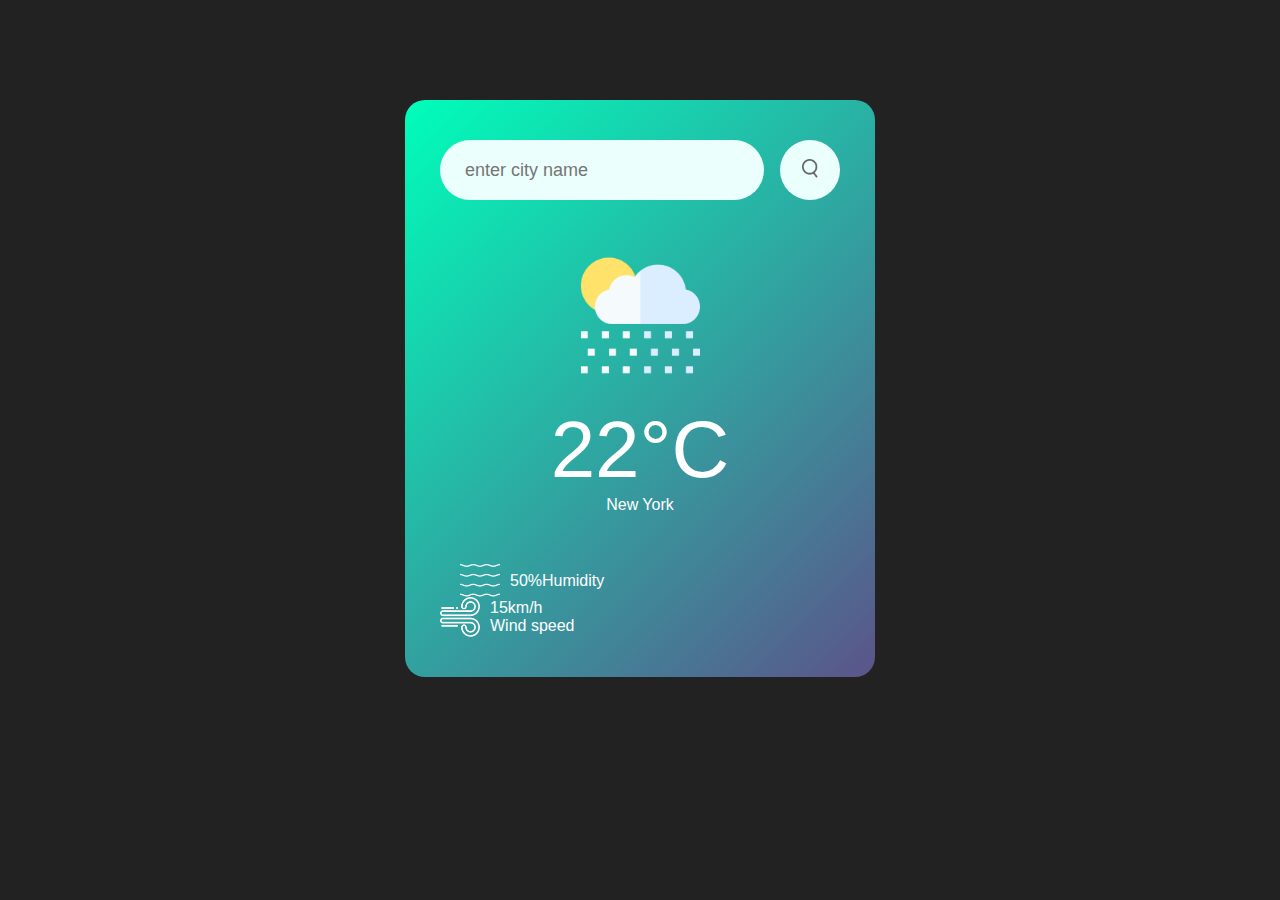
<file: index.html>
<!DOCTYPE html>
<html lang="en">

<head>
    <meta charset="UTF-8">
    <meta name="viewport" content="width=device-width, initial-scale=1.0">
    <title>weather app</title>
    <link rel="stylesheet" href="style.css">
</head>

<body>
    <div class="card">
        <div class="search">
            <input type="text" placeholder="enter city name" spellcheck="false">
            <button><img src="search.png"></button>
        </div>
        <div class="weather">
            <img src="rain.png" class="weather-icon">
            <h1 class="temp">22°C</h1>
            <div class="city">New York</div>
            <div class="details">
                <div class="col">
                    <img src="humidity.png">

                    <p class="humidity">50%</p>
                    <p>Humidity</p>
                </div>
            </div>
            <div class="col">
                <img src="wind.png">
                <div>
                    <p class="wind">15km/h</p>
                    <p>Wind speed</p>
                </div>
            </div>
        </div>
    </div>
    <script>
        const apiKey =" 5e854d99c0b2e3c731b71f4d35831d47";
        const apiUrl = "https://api.openweathermap.org/data/2.5/weather?q={germany}&appid=";
    async function checkWheather(){
        const response = await fetch(apiUrl + `&appid=${apikey}`);
        var data = await response.json();
        console.log(data);
        document.querySelector(".city").innerHTML = data.name;
        document.querySelector(".temp").innerHTML = Math.round(data.main.temp) + "°C";
        document.querySelector(".humidity").innerHTML = data.main.humidity + "%" ;
        document.querySelector(".wind").innerHTML = data.wind.speed + "km/h";
    }
    checkWheather();
    </script>
</body>

</html>
</file>
<file: style.css>
*{
    margin: 0;
    padding: 0;
    font-family:sans-serif;
    box-sizing: border-box;
}
body{
    background-color: #222;
}
.card{
    width: 90%;
    max-width: 470px;
    background: linear-gradient(135deg, #00feba, #5b548a );
    color: white;
    margin: 100px auto 0;
    border-radius: 20px;
    padding: 40px 35px;
    text-align: center;
}
.search{
    width: 100%;
    display: flex;
    align-items: center;
    justify-content: center;
}
.search input{
    border: 0;
    outline: 0;
    background: #ebfffc;
    color: #555;
    padding: 10px 25px;
    height: 60px;
    border-radius: 30px;
    flex:1;
    margin-right: 16px;
    font-size: 18px;
}
.search button{
    border: 0;
    outline: 0;
    background: #ebfffc;
    border-radius: 50%;
    width: 60px;
    height: 60px;
    cursor: pointer;
}
.search button img{
    width: 16px;
}
.weather-icon{
    width:170px;
    margin-top: 30px;
}
.weather h1{
    font-size: 80px;
    font-weight: 500;
}
.weather h2{
    font-size: 45px;
    font-weight: 400;
    margin-top: -10px;
}
.details{
    display: flex;
    align-items: center;
    justify-content: space-between;
    padding: 0 20px;
    margin-top: 50px;
}
.col{
display: flex;
align-items: center;
text-align: left;
}
.col img{
    width: 40px;
    margin-right: 10px;
}
.humidity .wind{
    font-size: 28px;
    margin-top: -6px;
}
</file>
